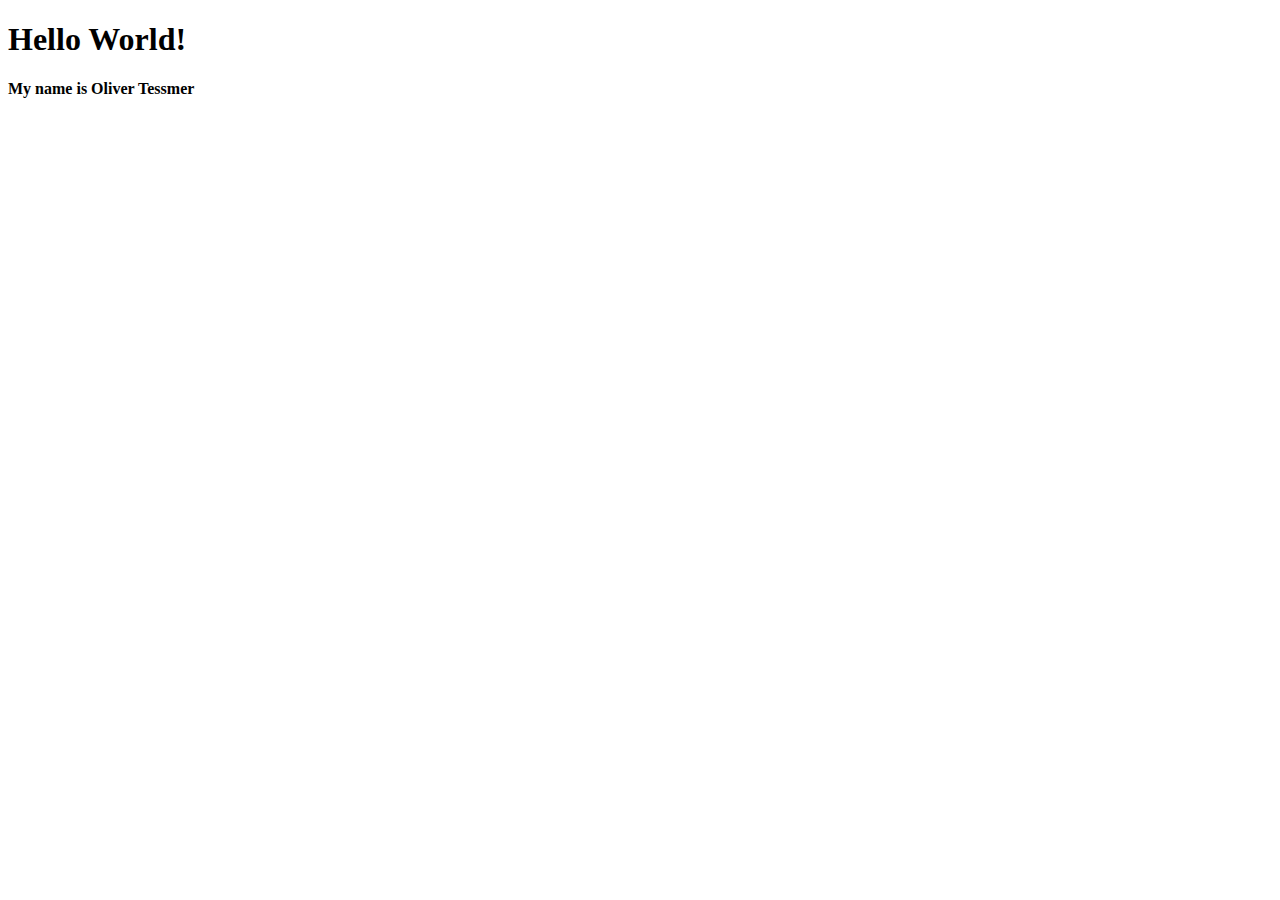
<file: week1/index.html>
<!DOCTYPE html> 
<html> 
    <head> 
        <title>Hello World</title> 
    </head> 
    <body> 
        <h1>Hello World!</h1> 
        <p style="font-weight:bold;">My name is Oliver Tessmer</p> 
    </body> 
</html>
</file>
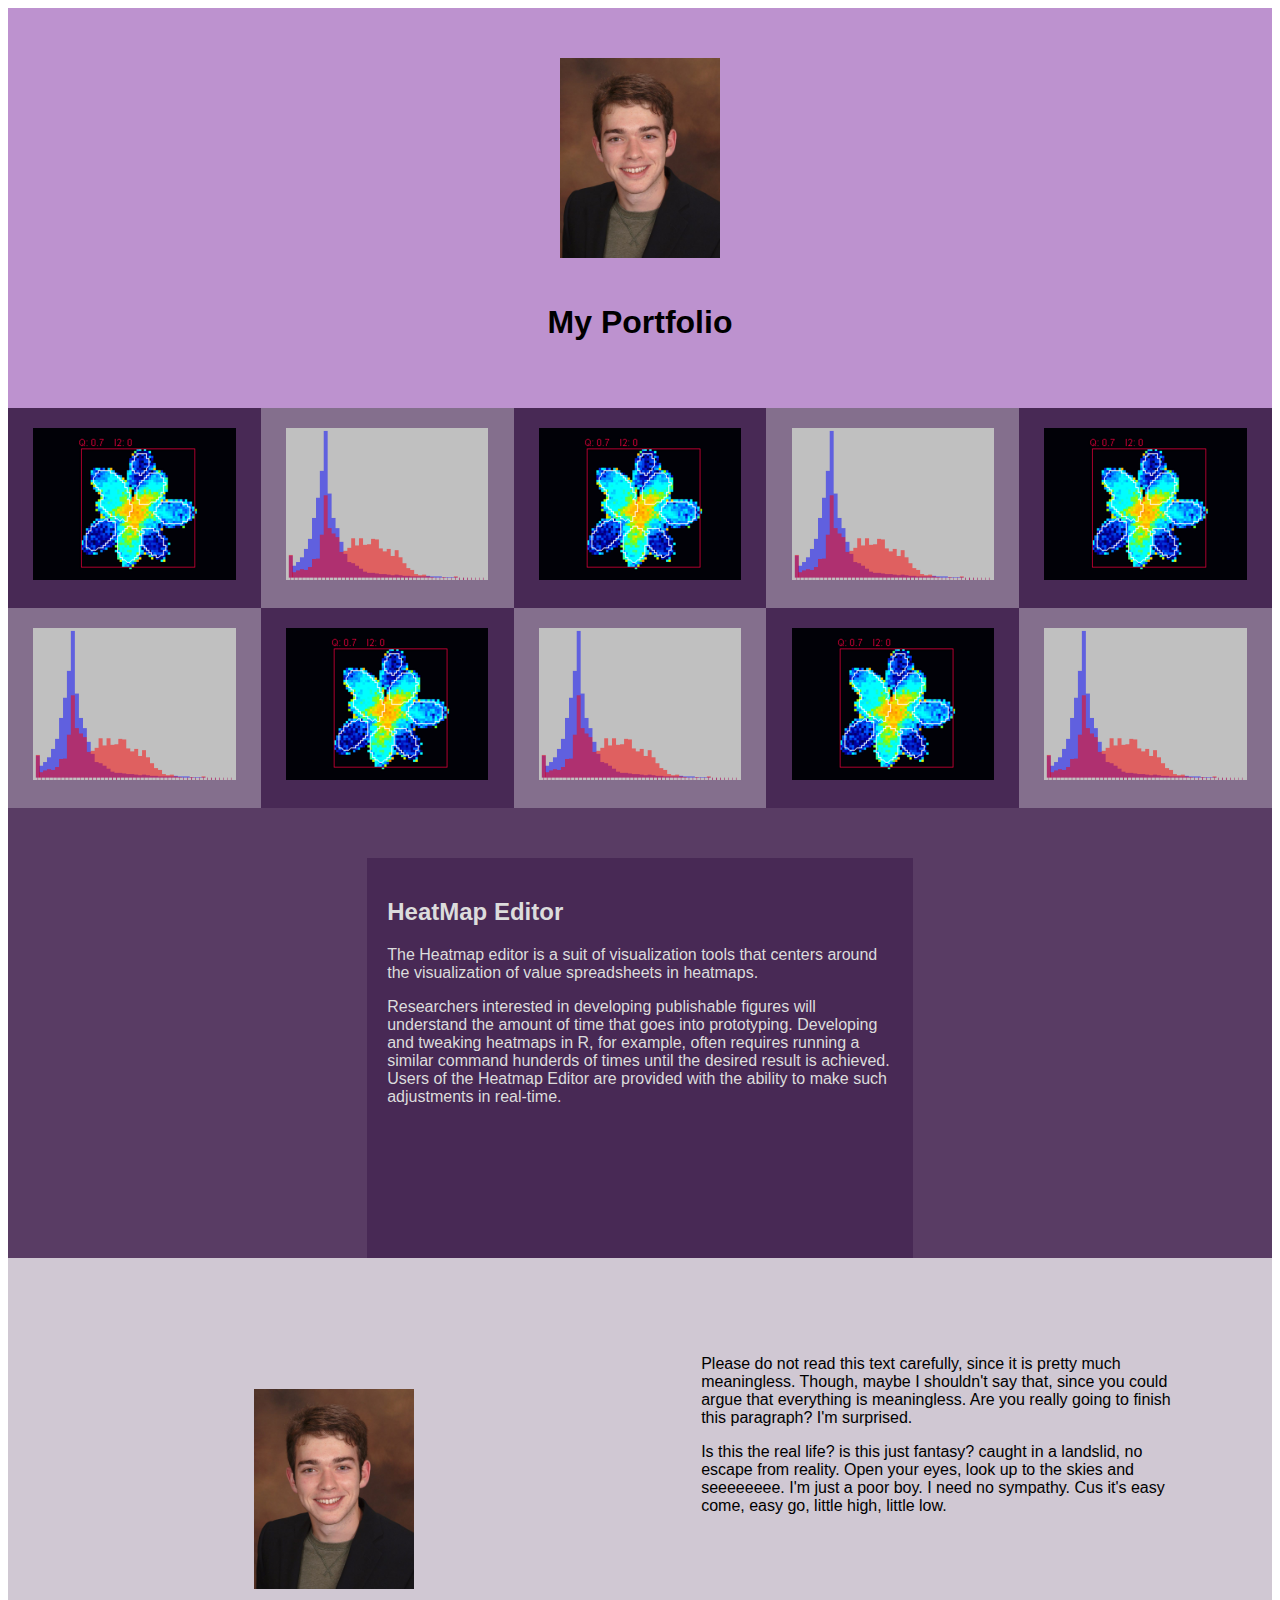
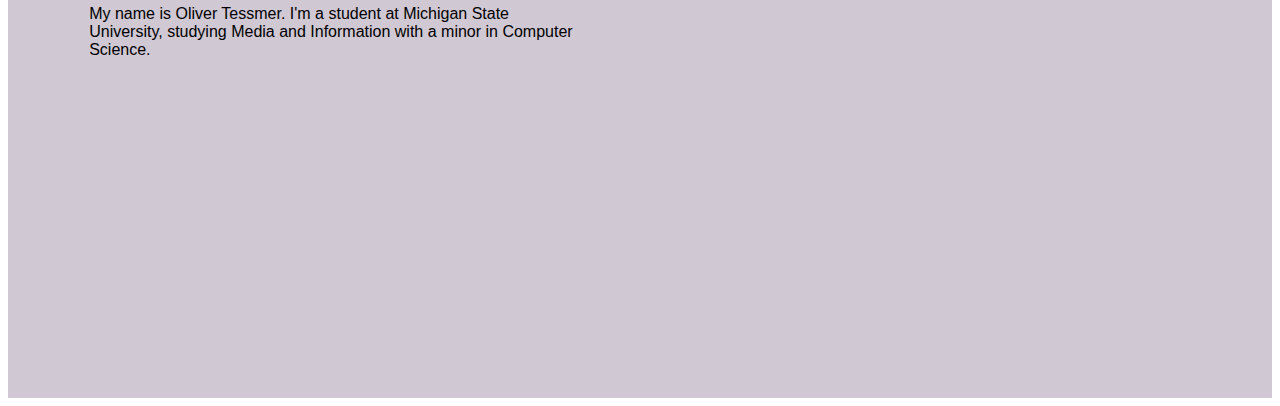
<file: week7/index.html>
<head>
	<link rel="stylesheet" type="text/css" href="style.css">
</head>

<body>

	<div class="masthead">
		<img src="images/head.png"/>
		<h1>My Portfolio</h1>
	</div>

	<div class="media-grid">
		<ul>
			<li>
				<img src="images/icon_vp.png"/>
			</li>
			<li>
				<img src="images/icon_dd.png"/>
			</li>
			<li>
				<img src="images/icon_vp.png"/>
			</li>
			<li>
				<img src="images/icon_dd.png"/>
			</li>
			<li>
				<img src="images/icon_vp.png"/>
			</li>
			<li>
				<img src="images/icon_dd.png"/>
			</li>
			<li>
				<img src="images/icon_vp.png"/>
			</li>
			<li>
				<img src="images/icon_dd.png"/>
			</li>
			<li>
				<img src="images/icon_vp.png"/>
			</li>
			<li>
				<img src="images/icon_dd.png"/>
			</li>
		</ul>
	</div>

	<div class="hero-unit">
		<div class="inner-hero-unit">
			<h2>HeatMap Editor</h2>
			<p>The Heatmap editor is a suit of visualization tools that centers around the visualization of value spreadsheets in heatmaps.</p>
			<p>Researchers interested in developing publishable figures will understand the amount of time that goes into prototyping. Developing and tweaking heatmaps in R, for example, often requires running a similar command hunderds of times until the desired result is achieved. Users of the Heatmap Editor are provided with the ability to make such adjustments in real-time.</p>
		</div>
	</div>

	<div class="about-us-area">
		<section>
			<img src="images/head.png"/>
			<p>My name is Oliver Tessmer. I'm a student at Michigan State University, studying Media and Information with a minor in Computer Science.</p>
		</section>
		<section>
			<p>Please do not read this text carefully, since it is pretty much meaningless. Though, maybe I shouldn't say that, since you could argue that everything is meaningless. Are you really going to finish this paragraph? I'm surprised.</p>
			<p>Is this the real life? is this just fantasy? caught in a landslid, no escape from reality. Open your eyes, look up to the skies and seeeeeeee. I'm just a poor boy. I need no sympathy. Cus it's easy come, easy go, little high, little low.</p>
		</section>
	</div>

</body>
</file>
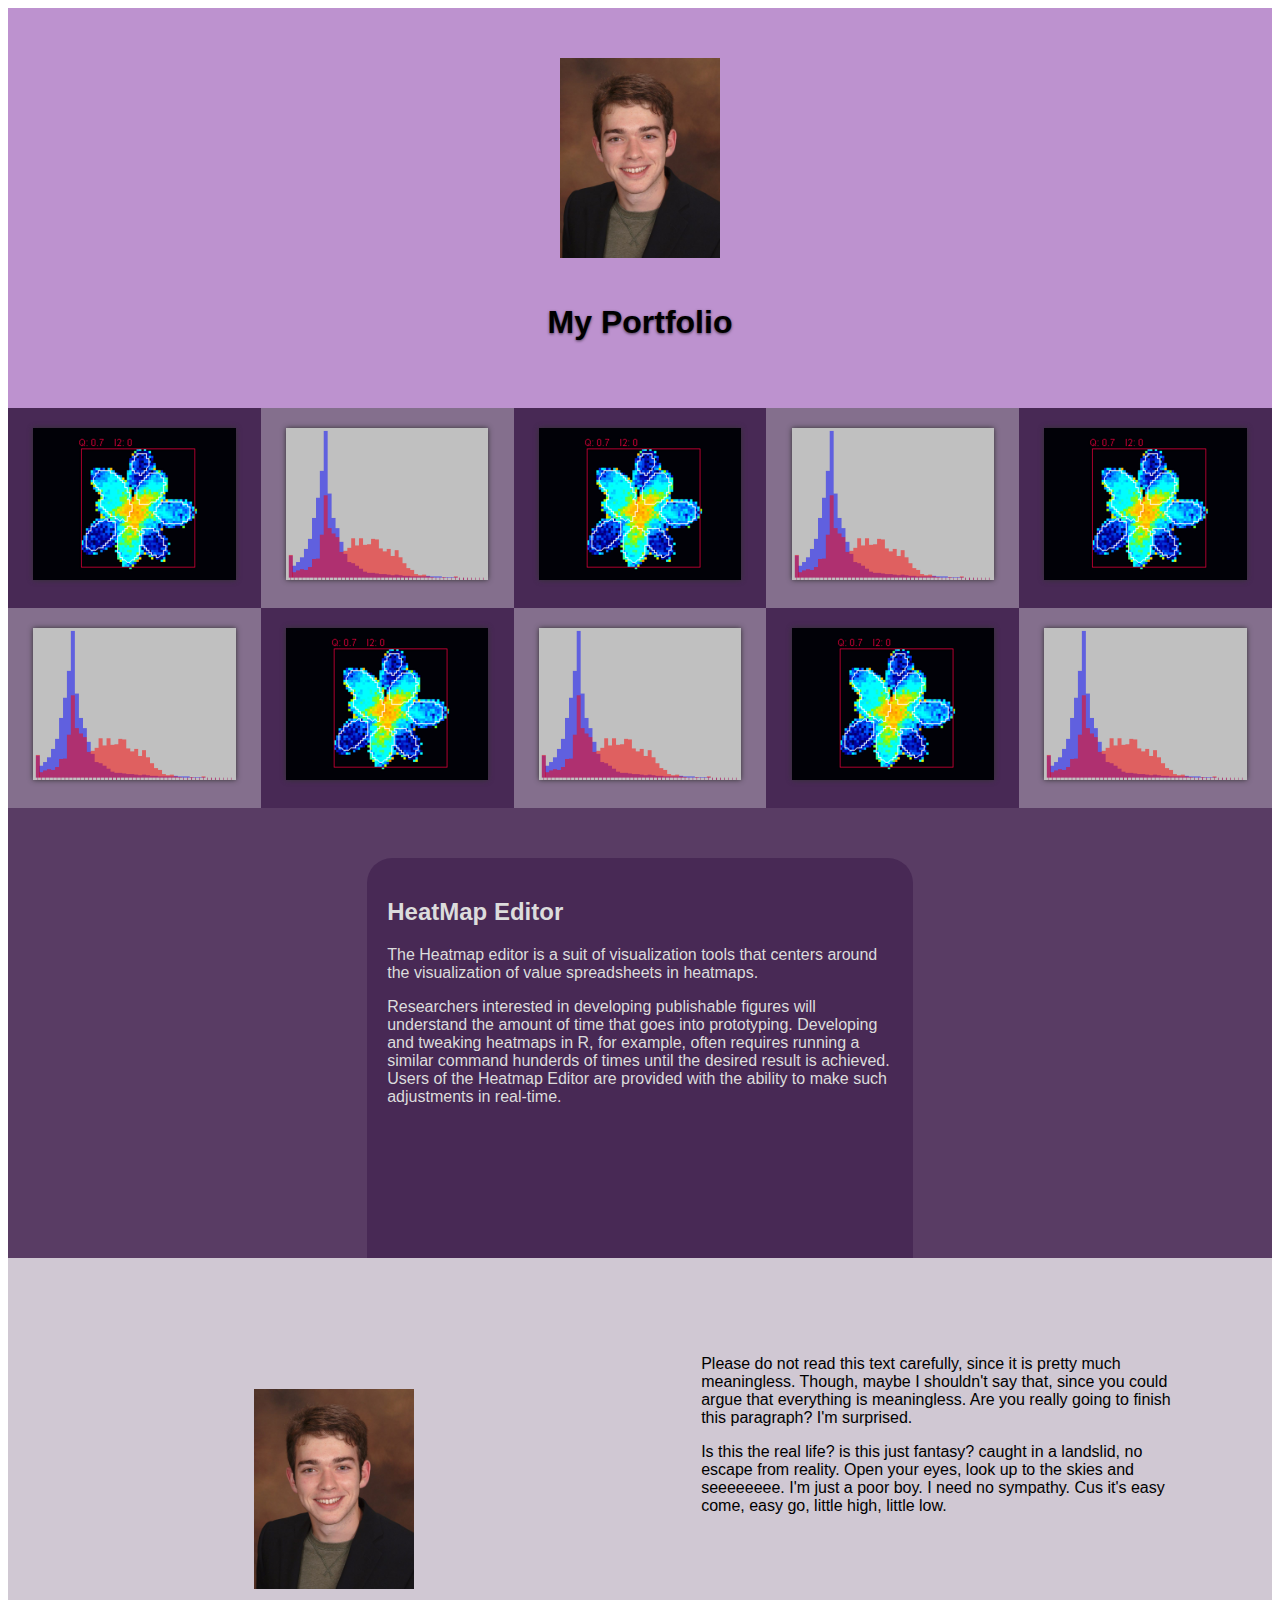
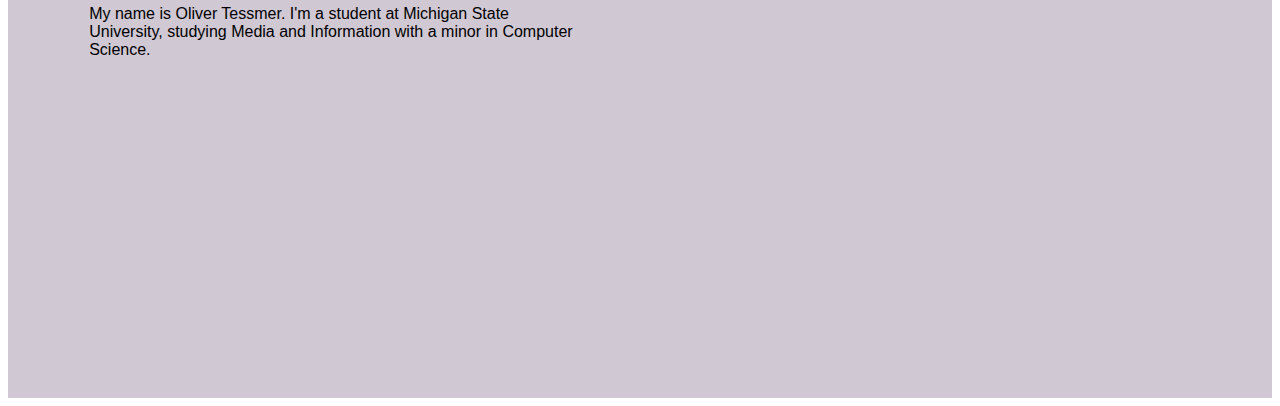
<file: week9/index.html>
<head>
	<link rel="stylesheet" type="text/css" href="application.css">
</head>

<body>

	<div class="masthead">
		<img src="images/head.png"/>
		<h1>My Portfolio</h1>
	</div>

	<div class="media-grid">
		<ul>
			<li>
				<img src="images/icon_vp.png"/>
			</li>
			<li>
				<img src="images/icon_dd.png"/>
			</li>
			<li>
				<img src="images/icon_vp.png"/>
			</li>
			<li>
				<img src="images/icon_dd.png"/>
			</li>
			<li>
				<img src="images/icon_vp.png"/>
			</li>
			<li>
				<img src="images/icon_dd.png"/>
			</li>
			<li>
				<img src="images/icon_vp.png"/>
			</li>
			<li>
				<img src="images/icon_dd.png"/>
			</li>
			<li>
				<img src="images/icon_vp.png"/>
			</li>
			<li>
				<img src="images/icon_dd.png"/>
			</li>
		</ul>
	</div>

	<div class="hero-unit">
		<div class="inner-hero-unit">
			<h2>HeatMap Editor</h2>
			<p>The Heatmap editor is a suit of visualization tools that centers around the visualization of value spreadsheets in heatmaps.</p>
			<p>Researchers interested in developing publishable figures will understand the amount of time that goes into prototyping. Developing and tweaking heatmaps in R, for example, often requires running a similar command hunderds of times until the desired result is achieved. Users of the Heatmap Editor are provided with the ability to make such adjustments in real-time.</p>
		</div>
	</div>

	<div class="about-us-area">
		<section>
			<img src="images/head.png"/>
			<p>My name is Oliver Tessmer. I'm a student at Michigan State University, studying Media and Information with a minor in Computer Science.</p>
		</section>
		<section>
			<p>Please do not read this text carefully, since it is pretty much meaningless. Though, maybe I shouldn't say that, since you could argue that everything is meaningless. Are you really going to finish this paragraph? I'm surprised.</p>
			<p>Is this the real life? is this just fantasy? caught in a landslid, no escape from reality. Open your eyes, look up to the skies and seeeeeeee. I'm just a poor boy. I need no sympathy. Cus it's easy come, easy go, little high, little low.</p>
		</section>
	</div>

</body>
</file>
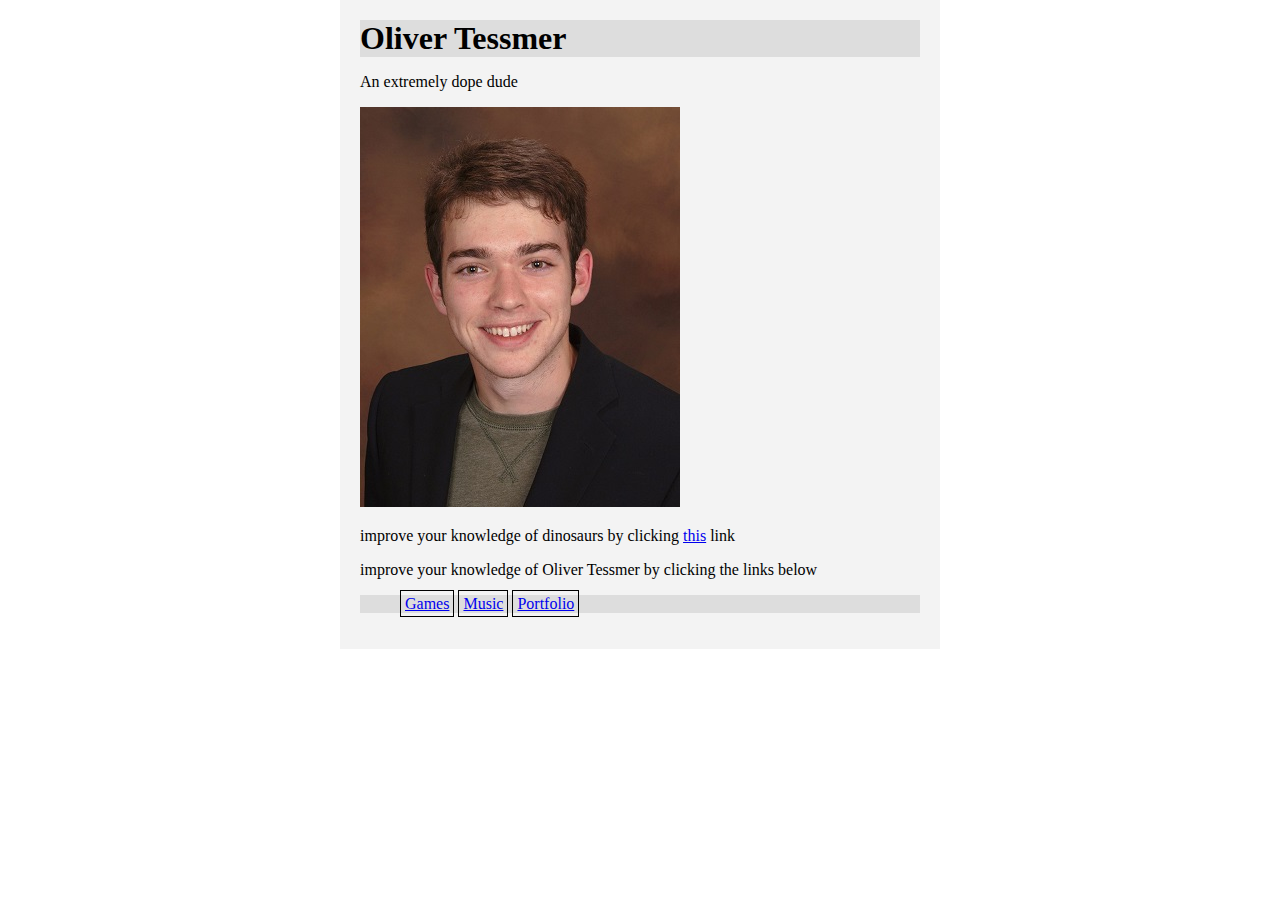
<file: projects/personal-site/index.html>
<!DOCTYPE html>
<html lang="en">
<head>
	<meta http-equiv="Content-type" content="text/html; charset=utf-8">
	<title>Home - Oliver Tessmer</title>
	<link rel="stylesheet" href="css/style.css" />
</head>

<body>
	<div class="wrapper">
		<header>
			<h1>Oliver Tessmer</h1>
		</header>
		<p>An extremely dope dude</p>
		
		<img src="images/Oliver.jpg" style="height:400px"></img>
		
		<p>improve your knowledge of dinosaurs by clicking <a href="http://en.wikipedia.org/wiki/Dinosaur">this</a> link</p>
		<p>improve your knowledge of Oliver Tessmer by clicking the links below</p>
		
		<footer>
			<ul class="nav">
				<li><a href="games.html">Games</a></li>
				<li><a href="music.html">Music</a></li>
				<li><a href="portfolio.html">Portfolio</a></li>
			</ul>
		</footer>
	</div>
</body>
</html>
</file>
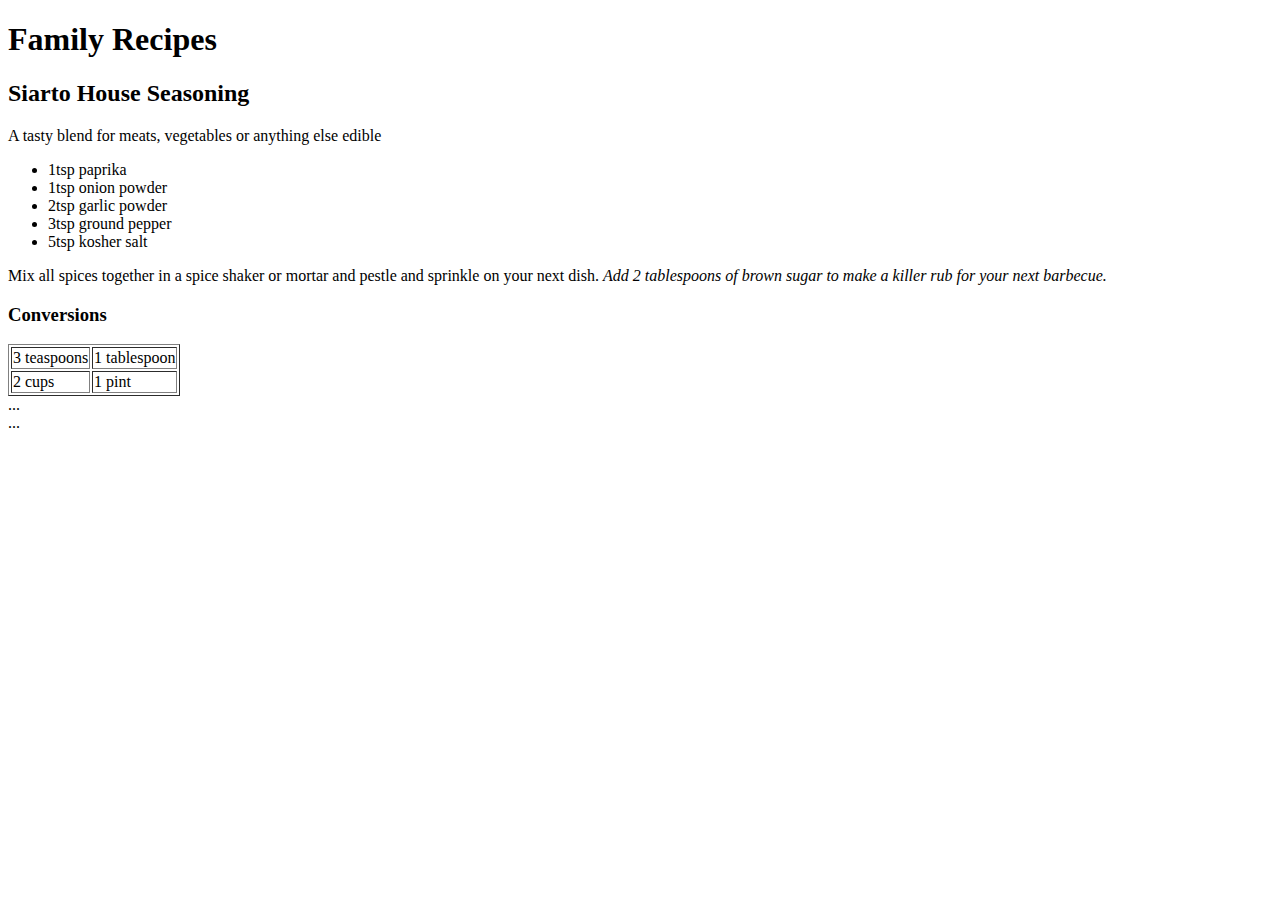
<file: week3/recipe.html>
<!DOCTYPE html>
<html lang="en">
<head>
	<meta http-equiv="Content-type" content="text/html; charset=utf-8">
	<title>Family Recipes</title>
</head>

<body>
	<h1>Family Recipes</h1>
	<section id="recipes">
		<article>
			<h2>Siarto House Seasoning</h2>
			<P>A tasty blend for meats, vegetables or anything else edible</p>
			<ul>
				<li>1tsp paprika</li>
				<li>1tsp onion powder</li>
				<li>2tsp garlic powder</li>
				<li>3tsp ground pepper</li>
				<li>5tsp kosher salt</li>
			</ul>
			<p>Mix all spices together in a spice shaker or mortar and pestle and sprinkle on your next dish. <em>Add 2 tablespoons of brown sugar to make a killer rub for your next barbecue.</em></p>
			<h3>Conversions</h3>
			<table border="1">
				<tr>
					<td>3 teaspoons</td>
					<td>1 tablespoon</td>
				</tr>
				<tr>
					<td>2 cups</td>
					<td>1 pint</td>
				</tr>
			</table>
		</article>
		
		<article>
			...
		</article>
		
		<article>
			...
		</article>
	</section>
</body>
</html>
</file>
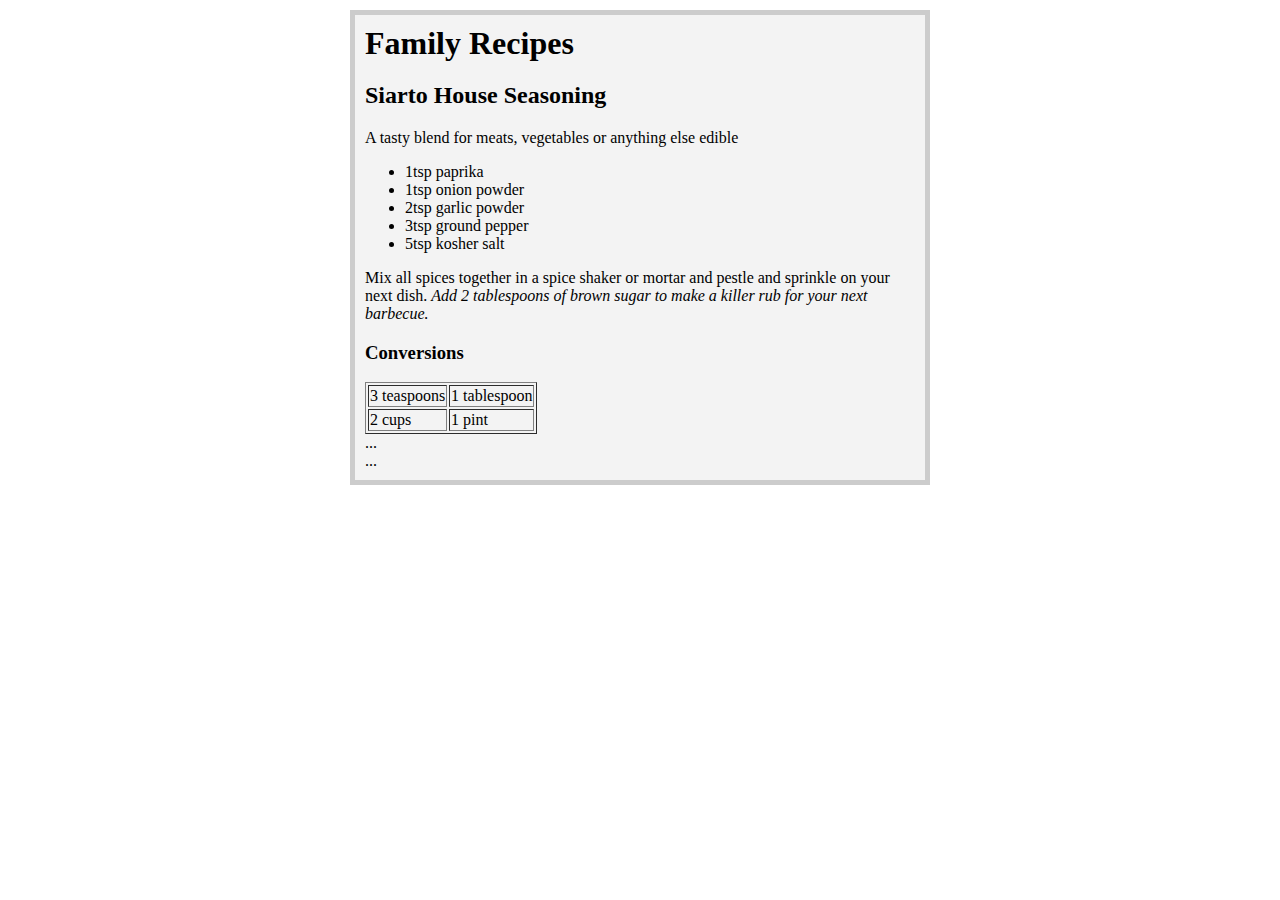
<file: week4/recipe.html>
<!DOCTYPE html>
<html lang="en">
<head>
	<meta http-equiv="Content-type" content="text/html; charset=utf-8">
	<title>Family Recipes</title>
	<link rel="stylesheet" href="recipe.css" />
</head>

<body>
	<div class="container">
		<h1>Family Recipes</h1>
		<section id="recipes">
			<article>
				<h2>Siarto House Seasoning</h2>
				<P>A tasty blend for meats, vegetables or anything else edible</p>
				<ul>
					<li>1tsp paprika</li>
					<li>1tsp onion powder</li>
					<li>2tsp garlic powder</li>
					<li>3tsp ground pepper</li>
					<li>5tsp kosher salt</li>
				</ul>
				<p>Mix all spices together in a spice shaker or mortar and pestle and sprinkle on your next dish. <em>Add 2 tablespoons of brown sugar to make a killer rub for your next barbecue.</em></p>
				<h3>Conversions</h3>
				<table border="1">
					<tr>
						<td>3 teaspoons</td>
						<td>1 tablespoon</td>
					</tr>
					<tr>
						<td>2 cups</td>
						<td>1 pint</td>
					</tr>
				</table>
			</article>
			
			<article>
				...
			</article>
			
			<article>
				...
			</article>
		</section>
	</div>
</body>
</html>
</file>
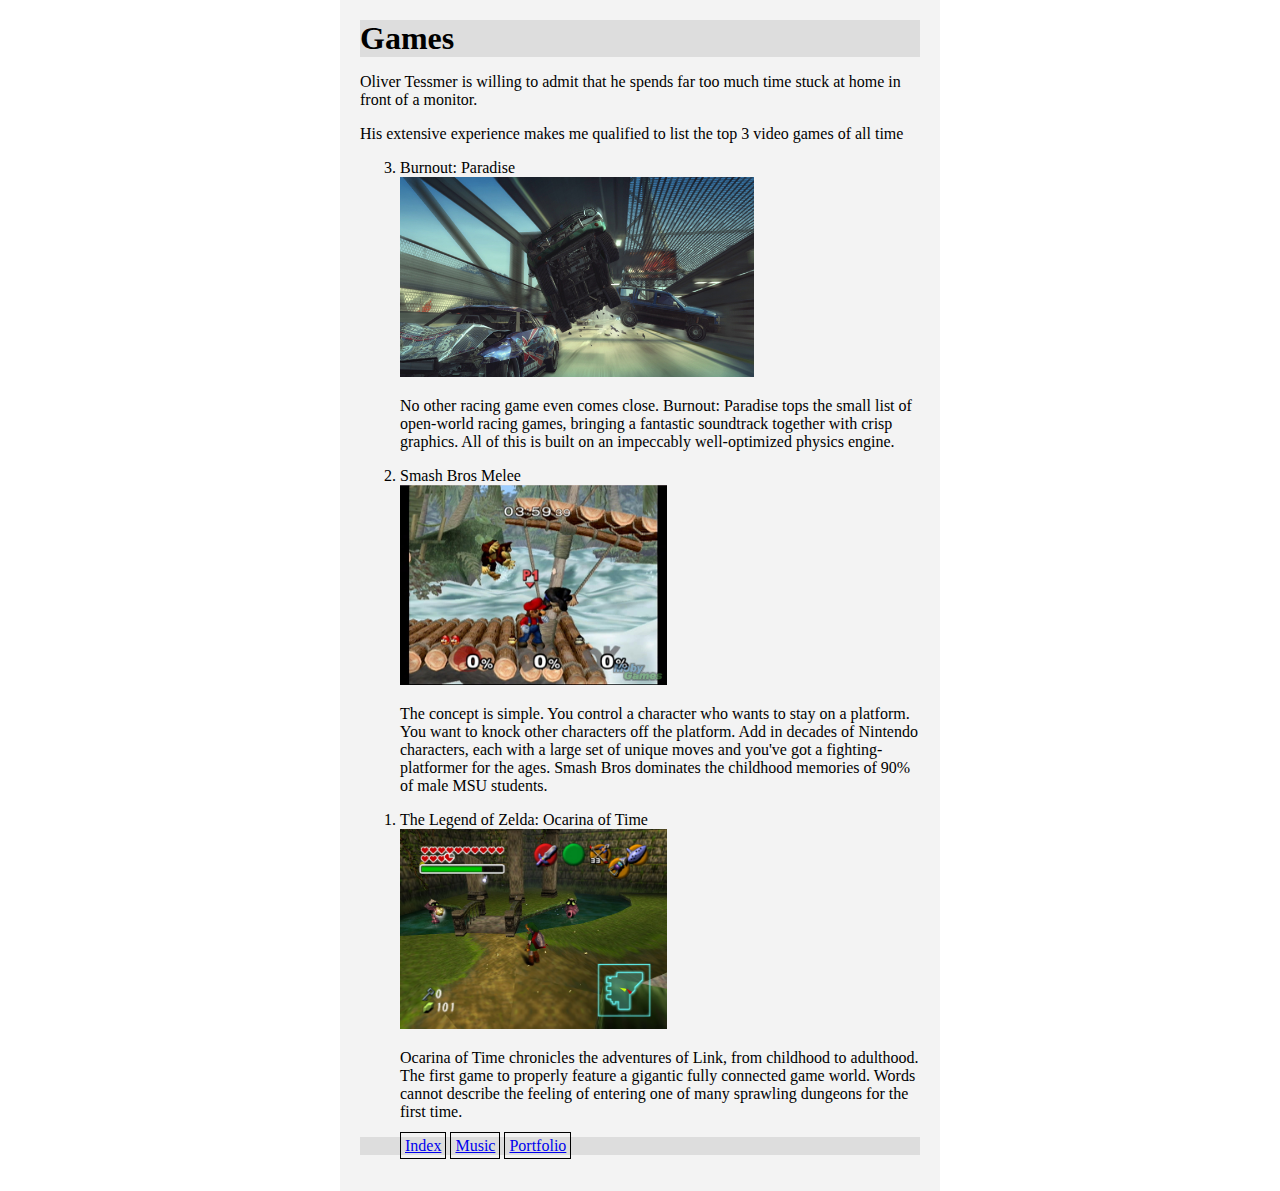
<file: projects/personal-site/games.html>
<!DOCTYPE html>
<html lang="en">
<head>
	<meta http-equiv="Content-type" content="text/html; charset=utf-8">
	<title>Games</title>
	<link rel="stylesheet" href="css/style.css" />
</head>

<body>
	<div class="wrapper">
		<header>
			<h1>Games</h1>
		</header>
		<p>Oliver Tessmer is willing to admit that he spends far too much time stuck at home in front of a monitor.</p>
		<p>His extensive experience makes me qualified to list the top 3 video games of all time</p>
		
		<ol>
			<li value="3">Burnout: Paradise</li>
			<img src="images/BurnoutParadiseImage.jpg"></img>
			<p>No other racing game even comes close. Burnout: Paradise tops the small list of open-world racing games, bringing a fantastic soundtrack together with crisp graphics. All of this is built on an impeccably well-optimized physics engine.</p>
			<li value="2">Smash Bros Melee</li>
			<img src="images/SmashBros.jpg"></img>
			<p>The concept is simple. You control a character who wants to stay on a platform. You want to knock other characters off the platform. Add in decades of Nintendo characters, each with a large set of unique moves and you've got a fighting-platformer for the ages. Smash Bros dominates the childhood memories of 90% of male MSU students.</p>
			<li value="1">The Legend of Zelda: Ocarina of Time</li>
			<img src="images/Ocarina.jpg"></img>
			<p>Ocarina of Time chronicles the adventures of Link, from childhood to adulthood. The first game to properly feature a gigantic fully connected game world. Words cannot describe the feeling of entering one of many sprawling dungeons for the first time.
		</ol>
		
		<footer>
			<ul class="nav">
				<li><a href="index.html">Index</a></li>
				<li><a href="music.html">Music</a></li>
				<li><a href="portfolio.html">Portfolio</a></li>
			</ul>
		</footer>
	</div>
</body>
</html>
</file>
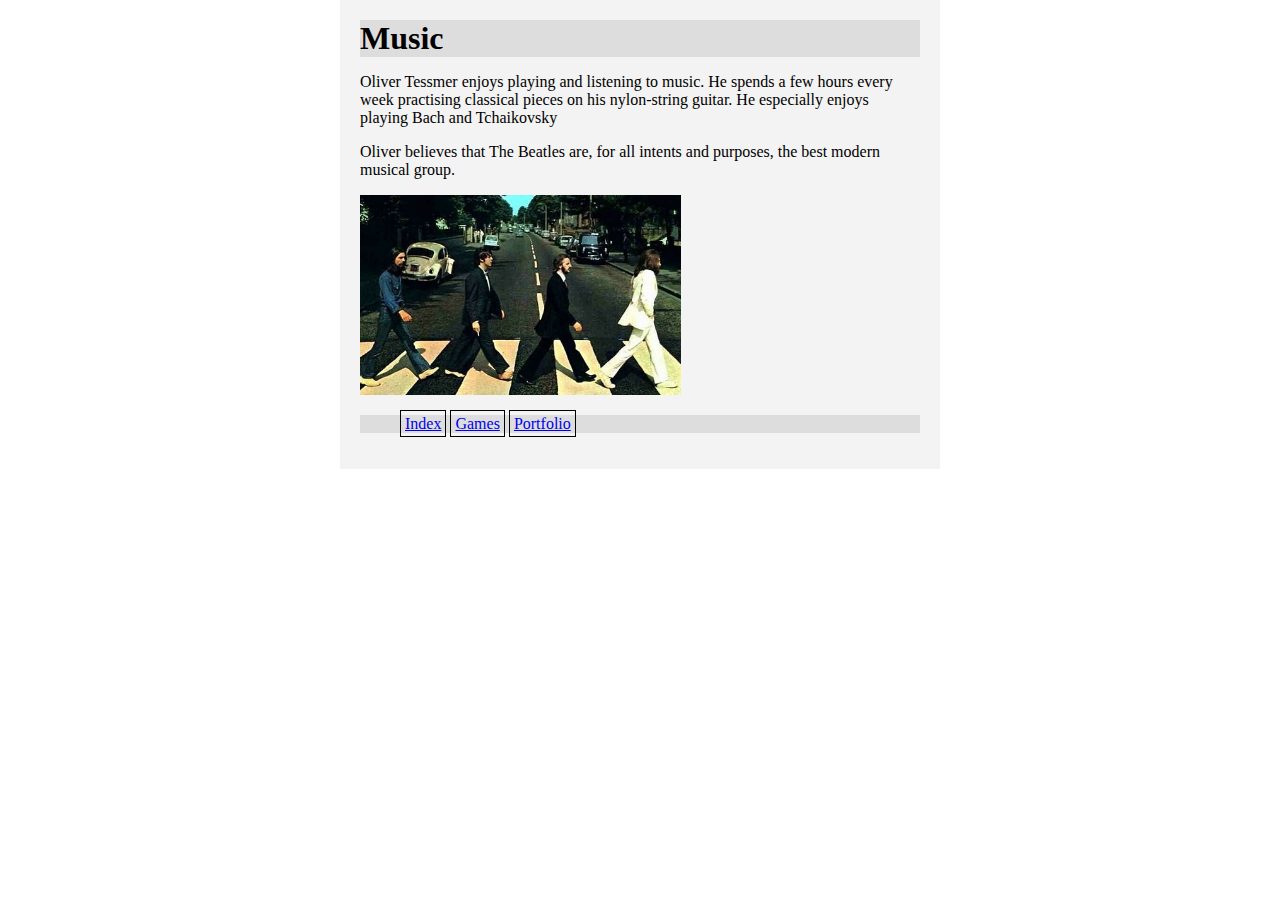
<file: projects/personal-site/music.html>
<!DOCTYPE html>
<html lang="en">
<head>
	<meta http-equiv="Content-type" content="text/html; charset=utf-8">
	<title>Music</title>
	<link rel="stylesheet" href="css/style.css" />
</head>

<body>
	<div class="wrapper">
		<header>
			<h1>Music</h1>
		</header>
		<p>Oliver Tessmer enjoys playing and listening to music. He spends a few hours every week practising classical pieces on his nylon-string guitar. He especially enjoys playing Bach and Tchaikovsky</p>
		
		<p>Oliver believes that The Beatles are, for all intents and purposes, the best modern musical group.</p>
		
		<img src="images/Beatles.jpg"></img>
		
		<footer>
			<ul class="nav">
				<li><a href="index.html">Index</a></li>
				<li><a href="games.html">Games</a></li>
				<li><a href="portfolio.html">Portfolio</a></li>
			</ul>
		</footer>
	</div>
</body>
</html>
</file>
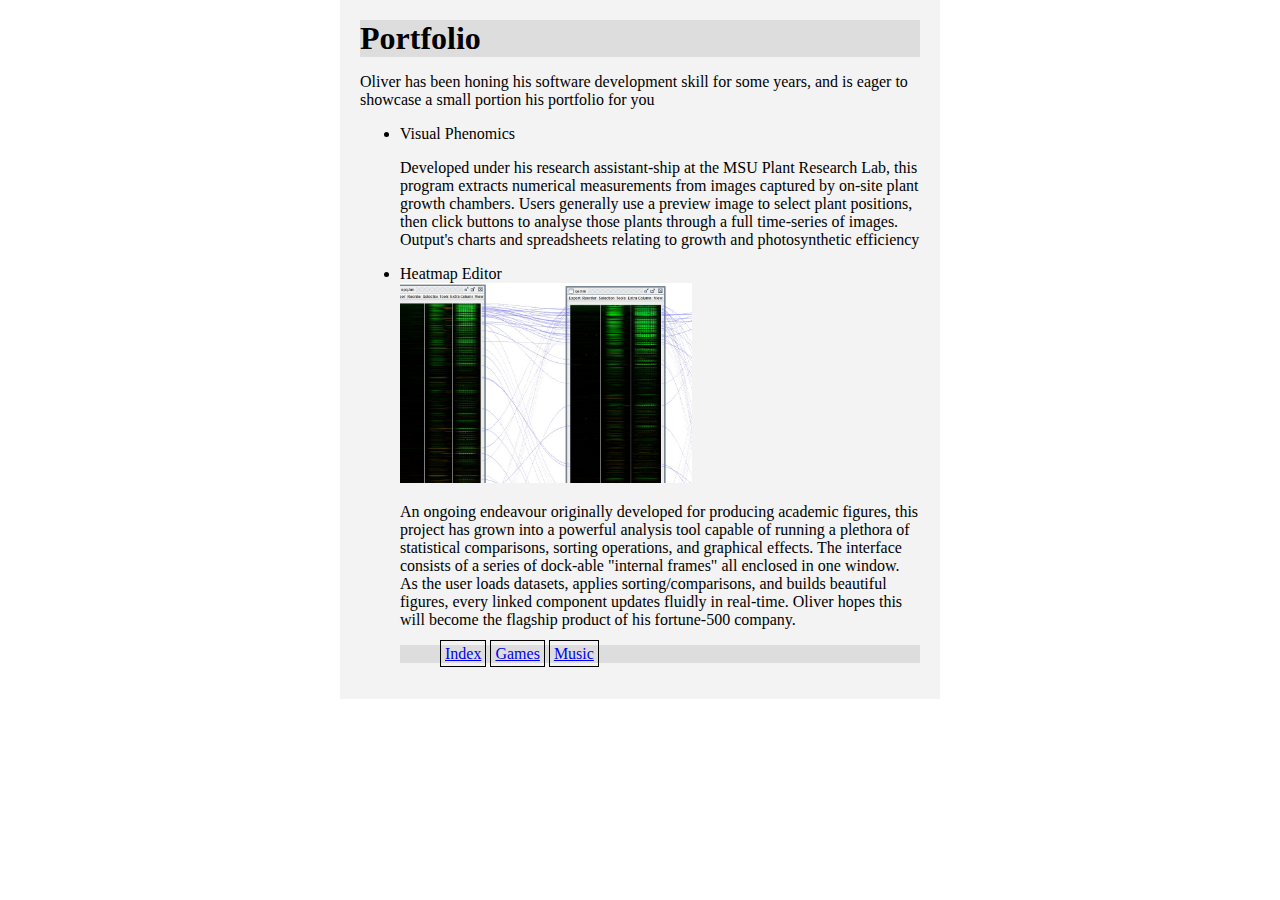
<file: projects/personal-site/portfolio.html>
<!DOCTYPE html>
<html lang="en">
<head>
	<meta http-equiv="Content-type" content="text/html; charset=utf-8">
	<title>Portfolio</title>
	<link rel="stylesheet" href="css/style.css" />
</head>

<body>
	<div class="wrapper">
		<header>
			<h1>Portfolio</h1>
		</header>
		<p>Oliver has been honing his software development skill for some years, and is eager to showcase a small portion his portfolio for you</p>
		
		<ul>
			<li>Visual Phenomics</li>
			<p>Developed under his research assistant-ship at the MSU Plant Research Lab, this program extracts numerical measurements from images captured by on-site plant growth chambers. Users generally use a preview image to select plant positions, then click buttons to analyse those plants through a full time-series of images. Output's charts and spreadsheets relating to growth and photosynthetic efficiency</p>
			<li>Heatmap Editor</li>
			<img src="images/heat.jpg"></img>
			<p>An ongoing endeavour originally developed for producing academic figures, this project has grown into a powerful analysis tool capable of running a plethora of statistical comparisons, sorting operations, and graphical effects. The interface consists of a series of dock-able "internal frames" all enclosed in one window. As the user loads datasets, applies sorting/comparisons, and builds beautiful figures, every linked component updates fluidly in real-time. Oliver hopes this will become the flagship product of his fortune-500 company.</p>
		</ol>
		<footer>
			<ul class="nav">
				<li><a href="index.html">Index</a></li>
				<li><a href="games.html">Games</a></li>
				<li><a href="music.html">Music</a></li>
			</ul>
		</footer>
	</div>
</body>
</html>
</file>
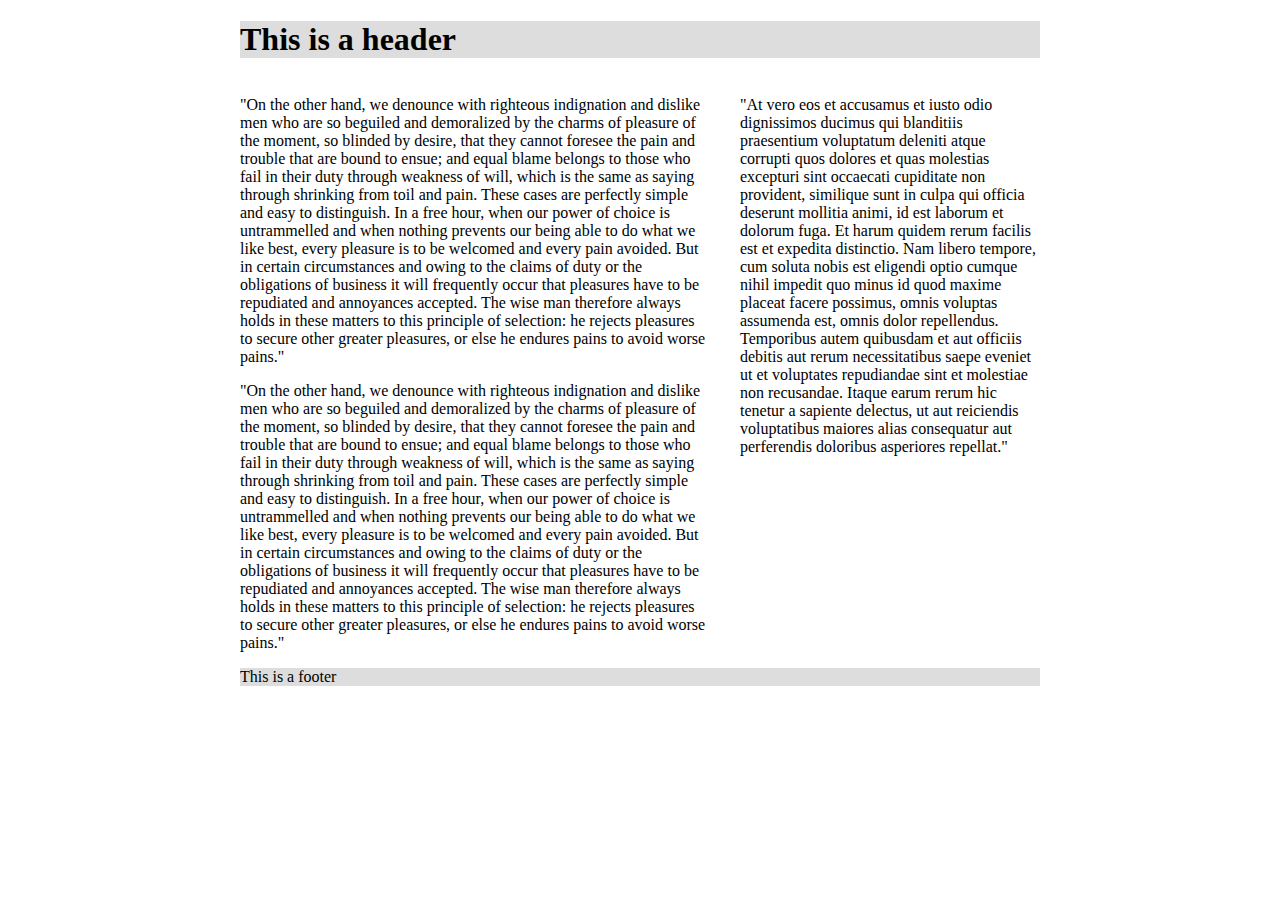
<file: week6/layouts/double.html>
<!DOCTYPE html>
<html lang="en">
<head>
	<meta http-equiv="Content-type" content="text/html; charset=utf-8">
	<title>Double</title>
	<style type="text/css" media="screen">
		.wrap{
			margin: 0 auto;
			width: 800px;
		}
		
		header, footer{
			background: #DDD;
		}
		
		section, aside{
			float: left;
		}
		
		section{
			width: 470px;
			margin-right: 30px;
		}
		
		aside{
			width: 300px;
		}
		
		footer{
			clear: both;
		}
	</style>
</head>
<body>
	<div class="wrap">
		<header>
			<h1>This is a header</h1>
		</header>
		<section>
			<p>"On the other hand, we denounce with righteous indignation and dislike men who are so beguiled and demoralized by the charms of pleasure of the moment, so blinded by desire, that they cannot foresee the pain and trouble that are bound to ensue; and equal blame belongs to those who fail in their duty through weakness of will, which is the same as saying through shrinking from toil and pain. These cases are perfectly simple and easy to distinguish. In a free hour, when our power of choice is untrammelled and when nothing prevents our being able to do what we like best, every pleasure is to be welcomed and every pain avoided. But in certain circumstances and owing to the claims of duty or the obligations of business it will frequently occur that pleasures have to be repudiated and annoyances accepted. The wise man therefore always holds in these matters to this principle of selection: he rejects pleasures to secure other greater pleasures, or else he endures pains to avoid worse pains."</p>
			<p>"On the other hand, we denounce with righteous indignation and dislike men who are so beguiled and demoralized by the charms of pleasure of the moment, so blinded by desire, that they cannot foresee the pain and trouble that are bound to ensue; and equal blame belongs to those who fail in their duty through weakness of will, which is the same as saying through shrinking from toil and pain. These cases are perfectly simple and easy to distinguish. In a free hour, when our power of choice is untrammelled and when nothing prevents our being able to do what we like best, every pleasure is to be welcomed and every pain avoided. But in certain circumstances and owing to the claims of duty or the obligations of business it will frequently occur that pleasures have to be repudiated and annoyances accepted. The wise man therefore always holds in these matters to this principle of selection: he rejects pleasures to secure other greater pleasures, or else he endures pains to avoid worse pains."</p>
		</section>
		<aside>
			<p>"At vero eos et accusamus et iusto odio dignissimos ducimus qui blanditiis praesentium voluptatum deleniti atque corrupti quos dolores et quas molestias excepturi sint occaecati cupiditate non provident, similique sunt in culpa qui officia deserunt mollitia animi, id est laborum et dolorum fuga. Et harum quidem rerum facilis est et expedita distinctio. Nam libero tempore, cum soluta nobis est eligendi optio cumque nihil impedit quo minus id quod maxime placeat facere possimus, omnis voluptas assumenda est, omnis dolor repellendus. Temporibus autem quibusdam et aut officiis debitis aut rerum necessitatibus saepe eveniet ut et voluptates repudiandae sint et molestiae non recusandae. Itaque earum rerum hic tenetur a sapiente delectus, ut aut reiciendis voluptatibus maiores alias consequatur aut perferendis doloribus asperiores repellat."</p>
		</aside>
		<footer>
			<p>This is a footer</p>
		</footer>
	</div>
</body>
</html>
</file>
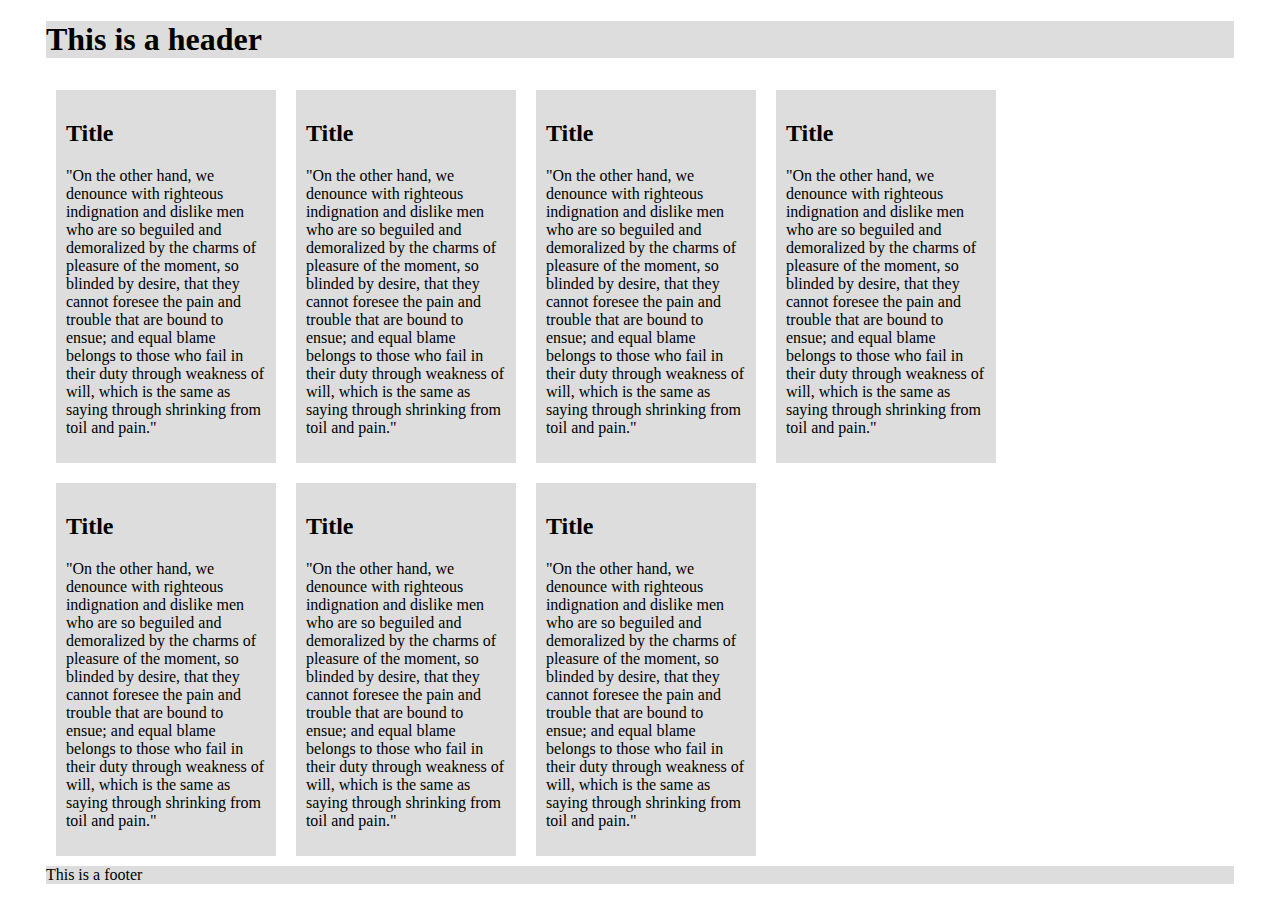
<file: week6/layouts/gallery.html>
<!DOCTYPE html>
<html lang="en">
<head>
	<meta http-equiv="Content-type" content="text/html; charset=utf-8">
	<title>Gallery</title>
	<style type="text/css" media="screen">
		.wrap{
			margin: 0 3%;
		}
		
		header, footer{
			background: #DDD;
		}
		
		article{
			width: 200px;
			padding: 10px;
			margin: 10px;
			float: left;
			background: #DDD;
		}
		
		footer{
			clear: both;
		}
	</style>
</head>
<body>
	<div class="wrap">
		<header>
			<h1>This is a header</h1>
		</header>
		<section>
			<article>
				<h2>Title</h2>
				<p>"On the other hand, we denounce with righteous indignation and dislike men who are so beguiled and demoralized by the charms of pleasure of the moment, so blinded by desire, that they cannot foresee the pain and trouble that are bound to ensue; and equal blame belongs to those who fail in their duty through weakness of will, which is the same as saying through shrinking from toil and pain."</p>
			</article>
			<article>
				<h2>Title</h2>
				<p>"On the other hand, we denounce with righteous indignation and dislike men who are so beguiled and demoralized by the charms of pleasure of the moment, so blinded by desire, that they cannot foresee the pain and trouble that are bound to ensue; and equal blame belongs to those who fail in their duty through weakness of will, which is the same as saying through shrinking from toil and pain."</p>
			</article>
			<article>
				<h2>Title</h2>
				<p>"On the other hand, we denounce with righteous indignation and dislike men who are so beguiled and demoralized by the charms of pleasure of the moment, so blinded by desire, that they cannot foresee the pain and trouble that are bound to ensue; and equal blame belongs to those who fail in their duty through weakness of will, which is the same as saying through shrinking from toil and pain."</p>
			</article>
			<article>
				<h2>Title</h2>
				<p>"On the other hand, we denounce with righteous indignation and dislike men who are so beguiled and demoralized by the charms of pleasure of the moment, so blinded by desire, that they cannot foresee the pain and trouble that are bound to ensue; and equal blame belongs to those who fail in their duty through weakness of will, which is the same as saying through shrinking from toil and pain."</p>
			</article>
			<article>
				<h2>Title</h2>
				<p>"On the other hand, we denounce with righteous indignation and dislike men who are so beguiled and demoralized by the charms of pleasure of the moment, so blinded by desire, that they cannot foresee the pain and trouble that are bound to ensue; and equal blame belongs to those who fail in their duty through weakness of will, which is the same as saying through shrinking from toil and pain."</p>
			</article>
			<article>
				<h2>Title</h2>
				<p>"On the other hand, we denounce with righteous indignation and dislike men who are so beguiled and demoralized by the charms of pleasure of the moment, so blinded by desire, that they cannot foresee the pain and trouble that are bound to ensue; and equal blame belongs to those who fail in their duty through weakness of will, which is the same as saying through shrinking from toil and pain."</p>
			</article>
			<article>
				<h2>Title</h2>
				<p>"On the other hand, we denounce with righteous indignation and dislike men who are so beguiled and demoralized by the charms of pleasure of the moment, so blinded by desire, that they cannot foresee the pain and trouble that are bound to ensue; and equal blame belongs to those who fail in their duty through weakness of will, which is the same as saying through shrinking from toil and pain."</p>
			</article>
		</section>
		<footer>
			<p>This is a footer</p>
		</footer>
	</div>
</body>
</html>
</file>
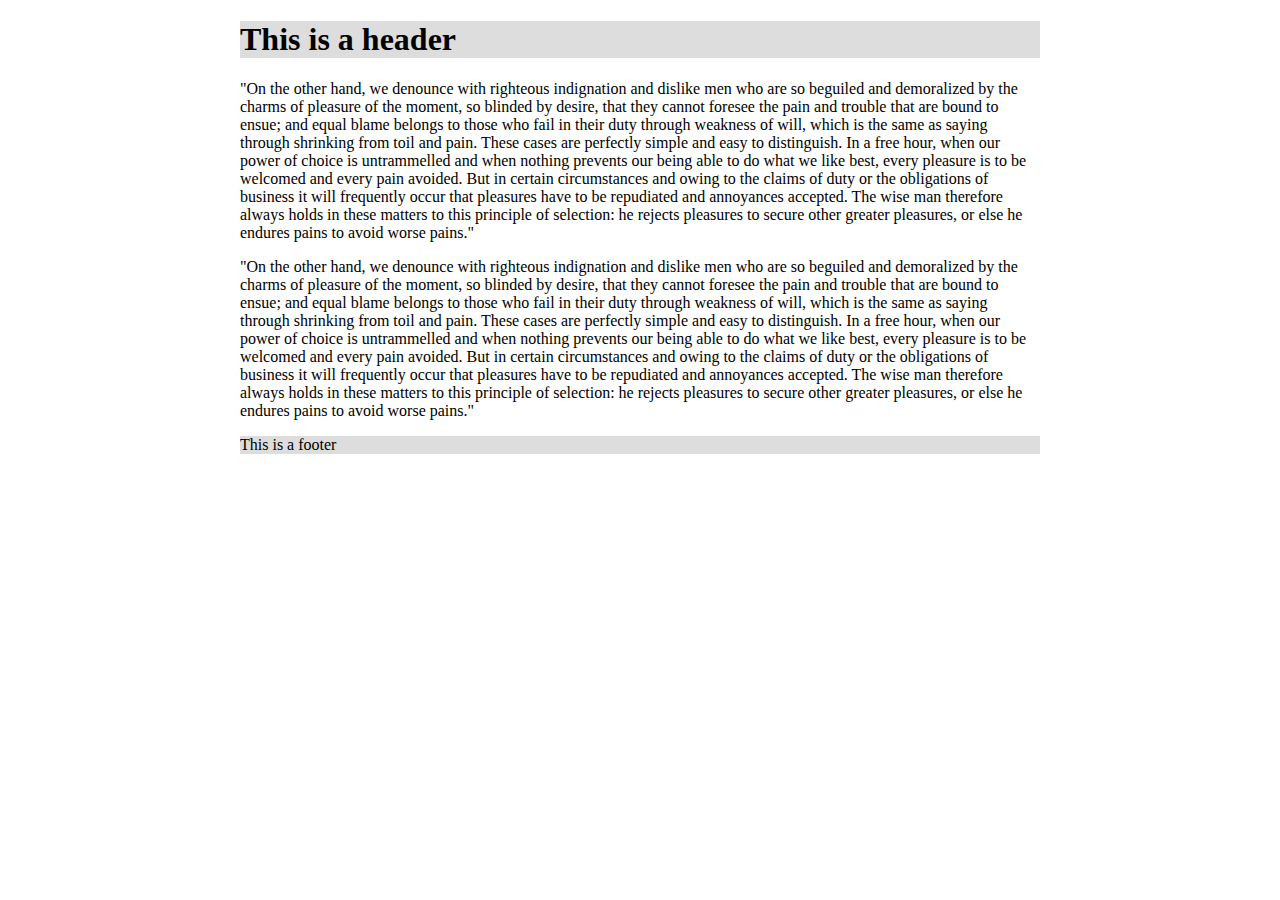
<file: week6/layouts/single.html>
<!DOCTYPE html>
<html lang="en">
<head>
	<meta http-equiv="Content-type" content="text/html; charset=utf-8">
	<title>Single</title>
	<style type="text/css" media="screen">
		.wrap{
			margin: 0 auto;
			width: 800px;
		}
		
		header, footer{
			background: #DDD;
		}
	</style>
</head>
<body>
	<div class="wrap">
		<header>
			<h1>This is a header</h1>
		</header>
		<section>
			<p>"On the other hand, we denounce with righteous indignation and dislike men who are so beguiled and demoralized by the charms of pleasure of the moment, so blinded by desire, that they cannot foresee the pain and trouble that are bound to ensue; and equal blame belongs to those who fail in their duty through weakness of will, which is the same as saying through shrinking from toil and pain. These cases are perfectly simple and easy to distinguish. In a free hour, when our power of choice is untrammelled and when nothing prevents our being able to do what we like best, every pleasure is to be welcomed and every pain avoided. But in certain circumstances and owing to the claims of duty or the obligations of business it will frequently occur that pleasures have to be repudiated and annoyances accepted. The wise man therefore always holds in these matters to this principle of selection: he rejects pleasures to secure other greater pleasures, or else he endures pains to avoid worse pains."</p>
			<p>"On the other hand, we denounce with righteous indignation and dislike men who are so beguiled and demoralized by the charms of pleasure of the moment, so blinded by desire, that they cannot foresee the pain and trouble that are bound to ensue; and equal blame belongs to those who fail in their duty through weakness of will, which is the same as saying through shrinking from toil and pain. These cases are perfectly simple and easy to distinguish. In a free hour, when our power of choice is untrammelled and when nothing prevents our being able to do what we like best, every pleasure is to be welcomed and every pain avoided. But in certain circumstances and owing to the claims of duty or the obligations of business it will frequently occur that pleasures have to be repudiated and annoyances accepted. The wise man therefore always holds in these matters to this principle of selection: he rejects pleasures to secure other greater pleasures, or else he endures pains to avoid worse pains."</p>
		</section>
		<footer>
			<p>This is a footer</p>
		</footer>
	</div>
</body>
</html>
</file>
<file: week7/style.css>
/*******************
 * Global
 */
div{
	height: 400px;
	display: block;
	font-family: "arial";
}

/*******************
 * Masthead
 */ 
.masthead{
	background-color: rgb(189,146,207);
}
 
.masthead img{
	height: 200px;
	width: auto;
	display: block;
    margin-left: auto;
    margin-right: auto;
	padding-top: 50px;
}

.masthead h1{
	display: block;
	text-align: center;
	padding-top: 25px;
}
 
/*******************
 * Media Grid 
 */
 
.media-grid  ul{
  list-style-type: none;
  background: #846f8d;
  margin: 0;
  padding: 0;
}

.media-grid li {
  background: #482955;
  float: left;
  height: 200px;
  width: 20%;
}

.media-grid li img{
	width: 80%;
	height: auto;
	display: block;
    margin: auto;
	margin-top: 20px;
}

.media-grid li:nth-child(even) {
  background: #846f8d;
}
 
/*******************
 * Hero Unit 
 */
.hero-unit{
	background-color: rgb(89,60,100);
	padding-top: 50px;
}
 
.inner-hero-unit{
	background-color: rgb(72,41,85);
	width: 40%;
    margin-left: auto;
    margin-right: auto;
	display: block;
	color: rgb(220,220,220);
	padding: 20px;
}
 
/*******************
 * About Us Area
 */
.about-us-area{
	padding: 20px;
	background-color: rgb(208,200,211);
	height: 700px;
}
 
.about-us-area img{
	height: 200px;
	width: auto;
	display: block;
    margin-left: auto;
    margin-right: auto;
	padding-top: 50px;
}
		
.about-us-area section{
	float: left;
	width: 40%;
	padding: 5%;
}
</file>
<file: week9/application.css>
/*******************
 * Global
 */
/* line 4, sass/application.scss */
div {
  height: 400px;
  display: block;
  font-family: "arial";
}

/* line 3, sass/components/_media-grid.scss */
.media-grid ul {
  list-style-type: none;
  background: #846f8d;
  margin: 0;
  padding: 0;
}

/* line 10, sass/components/_media-grid.scss */
.media-grid li {
  background: #482955;
  float: left;
  height: 200px;
  width: 20%;
}

/* line 17, sass/components/_media-grid.scss */
.media-grid li img {
  width: 80%;
  height: auto;
  display: block;
  margin: auto;
  margin-top: 20px;
  -webkit-box-shadow: 0px 0px 5px #333333;
  -moz-box-shadow: 0px 0px 5px #333333;
  box-shadow: 0px 0px 5px #333333;
}

/* line 26, sass/components/_media-grid.scss */
.media-grid li:nth-child(even) {
  background: #846f8d;
}

/* line 2, sass/components/_hero-unit.scss */
.hero-unit {
  background-color: #593c64;
  padding-top: 50px;
}

/* line 7, sass/components/_hero-unit.scss */
.inner-hero-unit {
  background-color: #482955;
  width: 40%;
  margin-left: auto;
  margin-right: auto;
  display: block;
  color: gainsboro;
  padding: 20px;
  -webkit-border-radius: 25px;
  -moz-border-radius: 25px;
  -ms-border-radius: 25px;
  -o-border-radius: 25px;
  border-radius: 25px;
}

/* line 3, sass/components/_masthead.scss */
.masthead {
  background-color: #bd92cf;
}

/* line 7, sass/components/_masthead.scss */
.masthead img {
  height: 200px;
  width: auto;
  display: block;
  margin-left: auto;
  margin-right: auto;
  padding-top: 50px;
}

/* line 19, sass/components/_masthead.scss */
.masthead h1 {
  display: block;
  text-align: center;
  padding-top: 25px;
  text-shadow: 0px 1px 3px rgba(0, 0, 0, 0.6);
}

/* line 2, sass/components/_about-us-area.scss */
.about-us-area {
  padding: 20px;
  background-color: #d0c8d3;
  height: 700px;
}

/* line 8, sass/components/_about-us-area.scss */
.about-us-area img {
  height: 200px;
  width: auto;
  display: block;
  margin-left: auto;
  margin-right: auto;
  padding-top: 50px;
}

/* line 17, sass/components/_about-us-area.scss */
.about-us-area section {
  float: left;
  width: 40%;
  padding: 5%;
}
</file>
<file: projects/personal-site/css/style.css>
body{
	width: 600px;
	margin: 0 auto;
}

.wrapper{
	background: #f3f3f3;
	height: 100%;
	padding: 20px;
}

header, footer{
	background: #ddd;
}

h1 {
	margin: 0;
}

ul.nav li{
	border: 1px solid black;
	padding: 4px;
	display: inline;
}

img{
	height: 200px;
	width: auto;
}
</file>
<file: week4/recipe.css>
body{
	background: #fff;
	width: 600px;
	margin: 0 auto;
}

h1{
	margin: 0;
}

.container{
	border: 5px solid #ccc;
	margin: 10px;
	padding: 10px;
	background: #f3f3f3;
}
</file>
